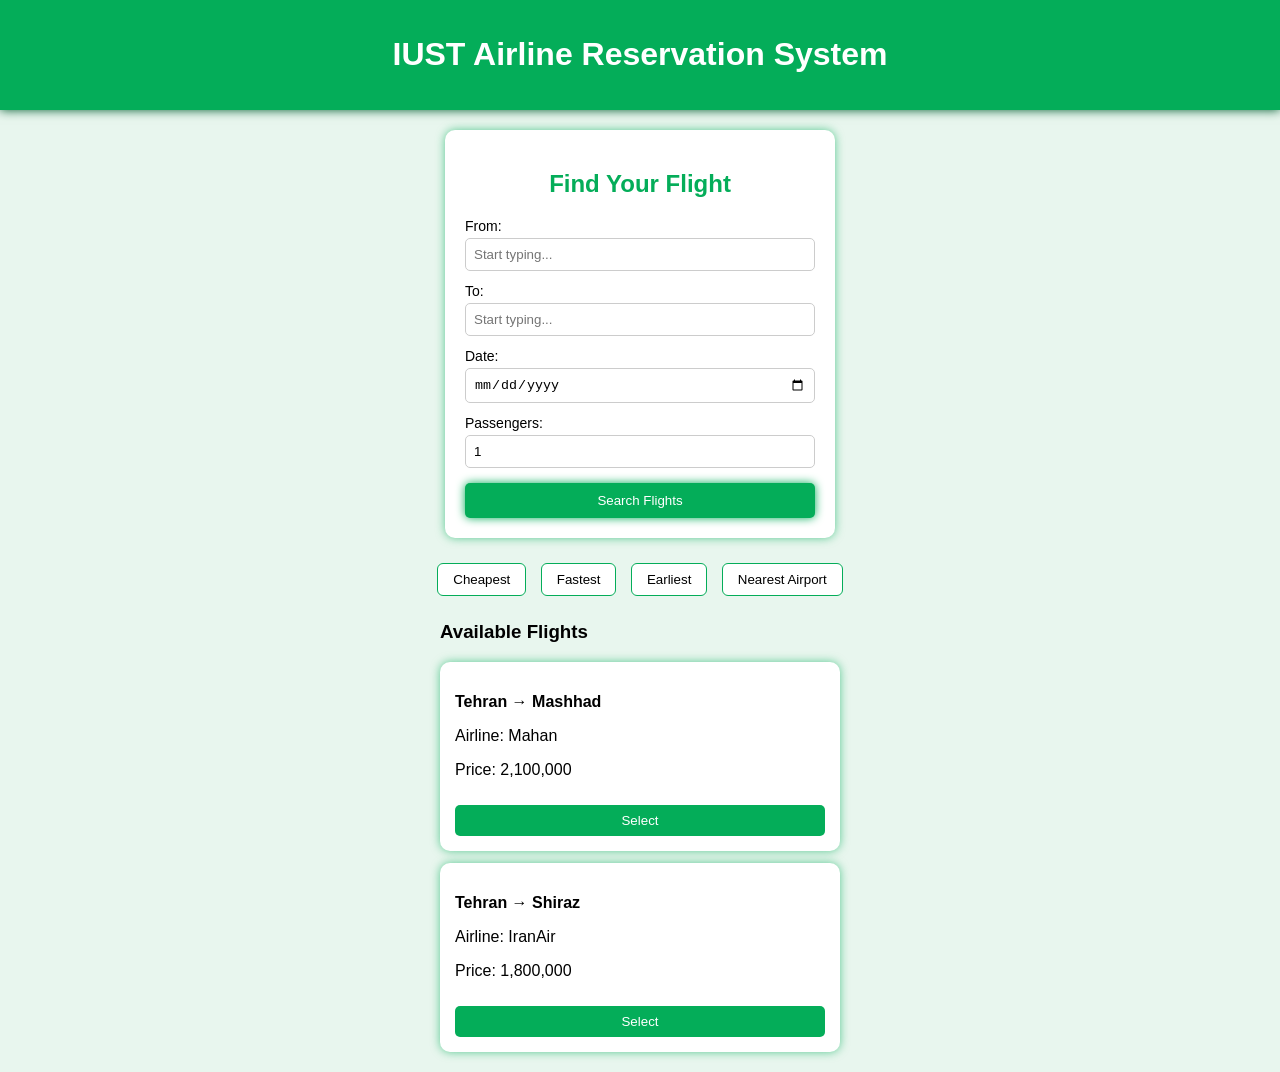
<file: view/index.html>
<!DOCTYPE html>
<html lang="en">
  <head>
    <meta charset="UTF-8" />
    <meta name="viewport" content="width=device-width, initial-scale=1.0" />
    <title>IUST Flight Reservation System</title>
    <link rel="stylesheet" href="../styles/main.css" />
  </head>
  <body>
    <header class="header">
      <h1>IUST Airline Reservation System</h1>
    </header>

    <section class="search-box">
      <h2>Find Your Flight</h2>

      <div class="form-row">
        <label>From:</label>
        <input
          type="text"
          id="from"
          class="search-input"
          placeholder="Start typing..."
        />
        <div id="from-list" class="dropdown"></div>
      </div>

      <div class="form-row">
        <label>To:</label>
        <input
          type="text"
          id="to"
          class="search-input"
          placeholder="Start typing..."
        />
        <div id="to-list" class="dropdown"></div>
      </div>

      <div class="form-row">
        <label>Date:</label>
        <input type="date" id="date" />
      </div>

      <div class="form-row">
        <label>Passengers:</label>
        <input type="number" id="passengers" min="1" value="1" />
      </div>

      <button class="search-btn">Search Flights</button>
    </section>

    <section class="filters">
      <button class="filter-btn">Cheapest</button>
      <button class="filter-btn">Fastest</button>
      <button class="filter-btn">Earliest</button>
      <button class="filter-btn">Nearest Airport</button>
    </section>

    <section class="flight-list">
      <h3>Available Flights</h3>

      <div class="flight-card">
        <p><strong>Tehran → Mashhad</strong></p>
        <p>Airline: Mahan</p>
        <p>Price: 2,100,000</p>
        <button class="buy-btn">Select</button>
      </div>

      <div class="flight-card">
        <p><strong>Tehran → Shiraz</strong></p>
        <p>Airline: IranAir</p>
        <p>Price: 1,800,000</p>
        <button class="buy-btn">Select</button>
      </div>
    </section>
  </body>
</html>
</file>
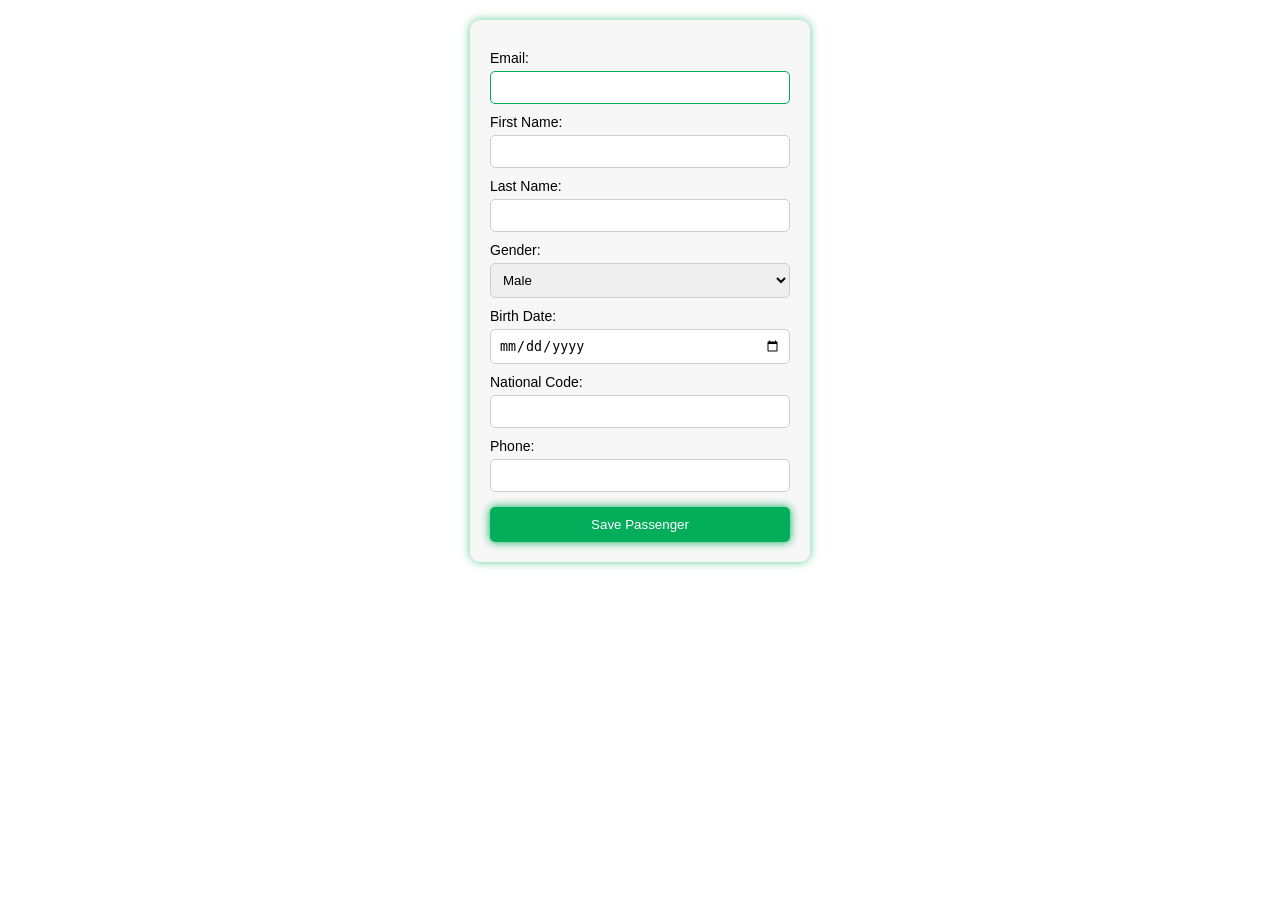
<file: view/passenger.html>
<!DOCTYPE html>
<html lang="en">
  <head>
    <meta charset="UTF-8" />
    <meta name="viewport" content="width=device-width, initial-scale=1.0" />
    <link rel="stylesheet" href="../styles/passenger.css" />
    <title>Add Passenger</title>
  </head>
  <body>
    <form action="">
      <label>Email:</label>
      <input type="email" name="Email" maxlength="20" required autofocus />

      <label>First Name:</label>
      <input type="text" name="FirstName" maxlength="50" required />

      <label>Last Name:</label>
      <input type="text" name="LastName" maxlength="50" required />

      <label>Gender:</label>
      <select name="Gender" required>
        <option value="Male">Male</option>
        <option value="Female">Female</option>
      </select>

      <label>Birth Date:</label>
      <input type="date" name="BirthDate" required />

      <label>National Code:</label>
      <input type="text" name="NationalCode" maxlength="20" required />

      <label>Phone:</label>
      <input type="text" name="Phone" maxlength="13" required />

      <button type="submit">Save Passenger</button>
    </form>
  </body>
</html>
</file>
<file: styles/main.css>
body {
  margin: 0;
  font-family: sans-serif;
  background: #e8f6ee;
}

.header {
  background: #04ad59;
  padding: 15px;
  color: white;
  text-align: center;
  box-shadow: 0 0 10px #015c2f;
}

.search-box {
  width: 350px;
  margin: 20px auto;
  padding: 20px;
  background: white;
  border-radius: 10px;
  box-shadow: 0 0 10px #04ad589f;
}

.search-box h2 {
  text-align: center;
  color: #04ad59;
}

.form-row {
  margin-top: 12px;
}

.form-row label {
  display: block;
  font-size: 14px;
}

.form-row input {
  width: 100%;
  padding: 8px;
  margin-top: 4px;
  border-radius: 5px;
  border: 1px solid #ccc;
  box-sizing: border-box;
}

.form-row input:focus {
  outline: none;
  border-color: #04ad59;
}

.search-btn {
  width: 100%;
  margin-top: 15px;
  padding: 10px;
  background: #04ad59;
  color: white;
  border: none;
  border-radius: 5px;
  cursor: pointer;
  box-shadow: 0 0 10px #04ad59;
}

.search-btn:hover {
  background: #015c2f;
}

.filters {
  margin: 20px auto;
  text-align: center;
}

.filter-btn {
  margin: 5px;
  padding: 8px 15px;
  background: white;
  border: 1px solid #04ad59;
  border-radius: 6px;
  cursor: pointer;
}

.filter-btn:hover {
  background: #04ad59;
  color: white;
}

.flight-list {
  width: 400px;
  margin: 20px auto;
}

.flight-card {
  background: white;
  padding: 15px;
  margin-bottom: 12px;
  border-radius: 10px;
  box-shadow: 0 0 10px #04ad589f;
}

.buy-btn {
  margin-top: 10px;
  padding: 8px;
  width: 100%;
  background: #04ad59;
  color: white;
  border: none;
  border-radius: 5px;
  cursor: pointer;
}

.buy-btn:hover {
  background: #015c2f;
}
.dropdown {
  position: absolute;
  width: 300px;
  background: white;
  border: 1px solid #04ad59;
  border-radius: 5px;
  margin-top: 2px;
  display: none;
  max-height: 150px;
  overflow-y: auto;
  z-index: 10;
}

.dropdown div {
  padding: 8px;
  cursor: pointer;
}

.dropdown div:hover {
  background: #04ad59;
  color: white;
}
</file>
<file: styles/passenger.css>
form {
  width: 300px;
  margin: 20px auto;
  padding: 20px;
  background: #f7f7f7;
  border-radius: 10px;
  box-shadow: 0 0 10px #04ad589f;
  font-family: sans-serif;
}
label {
  display: block;
  margin-top: 10px;
  font-size: 14px;
}

input,
select {
  width: 100%;
  padding: 8px;
  margin-top: 5px;
  border: 1px solid #ccc;
  border-radius: 5px;
  box-sizing: border-box;
}

input:focus,
select:focus {
  outline: none;
  border-color: #04ad59;
}

button {
  width: 100%;
  margin-top: 15px;
  padding: 10px;
  background: #04ad59;
  box-shadow: 0 0 10px #04ad59;
  color: white;
  border: none;
  border-radius: 5px;
  cursor: pointer;
}

button:hover {
  background: #015c2f;
  box-shadow: 0 0 10px #015c2f;
}
</file>
